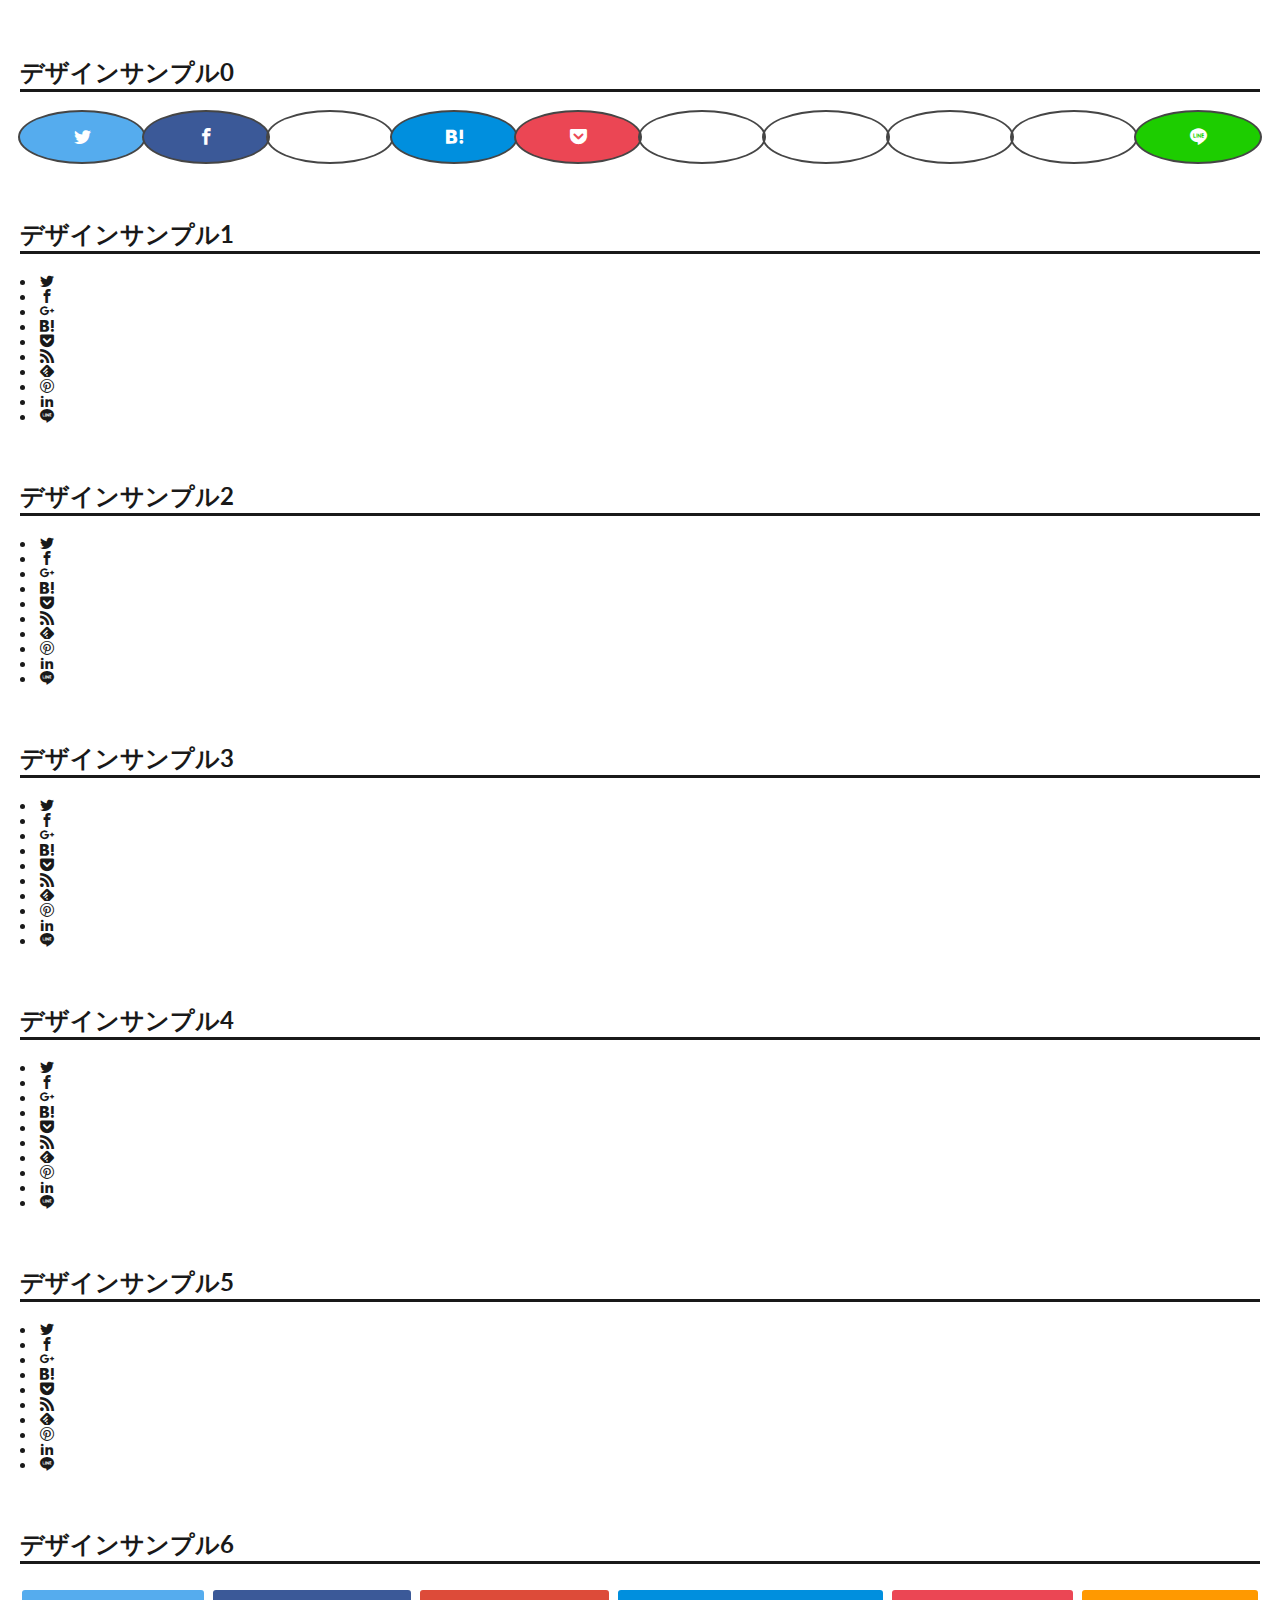
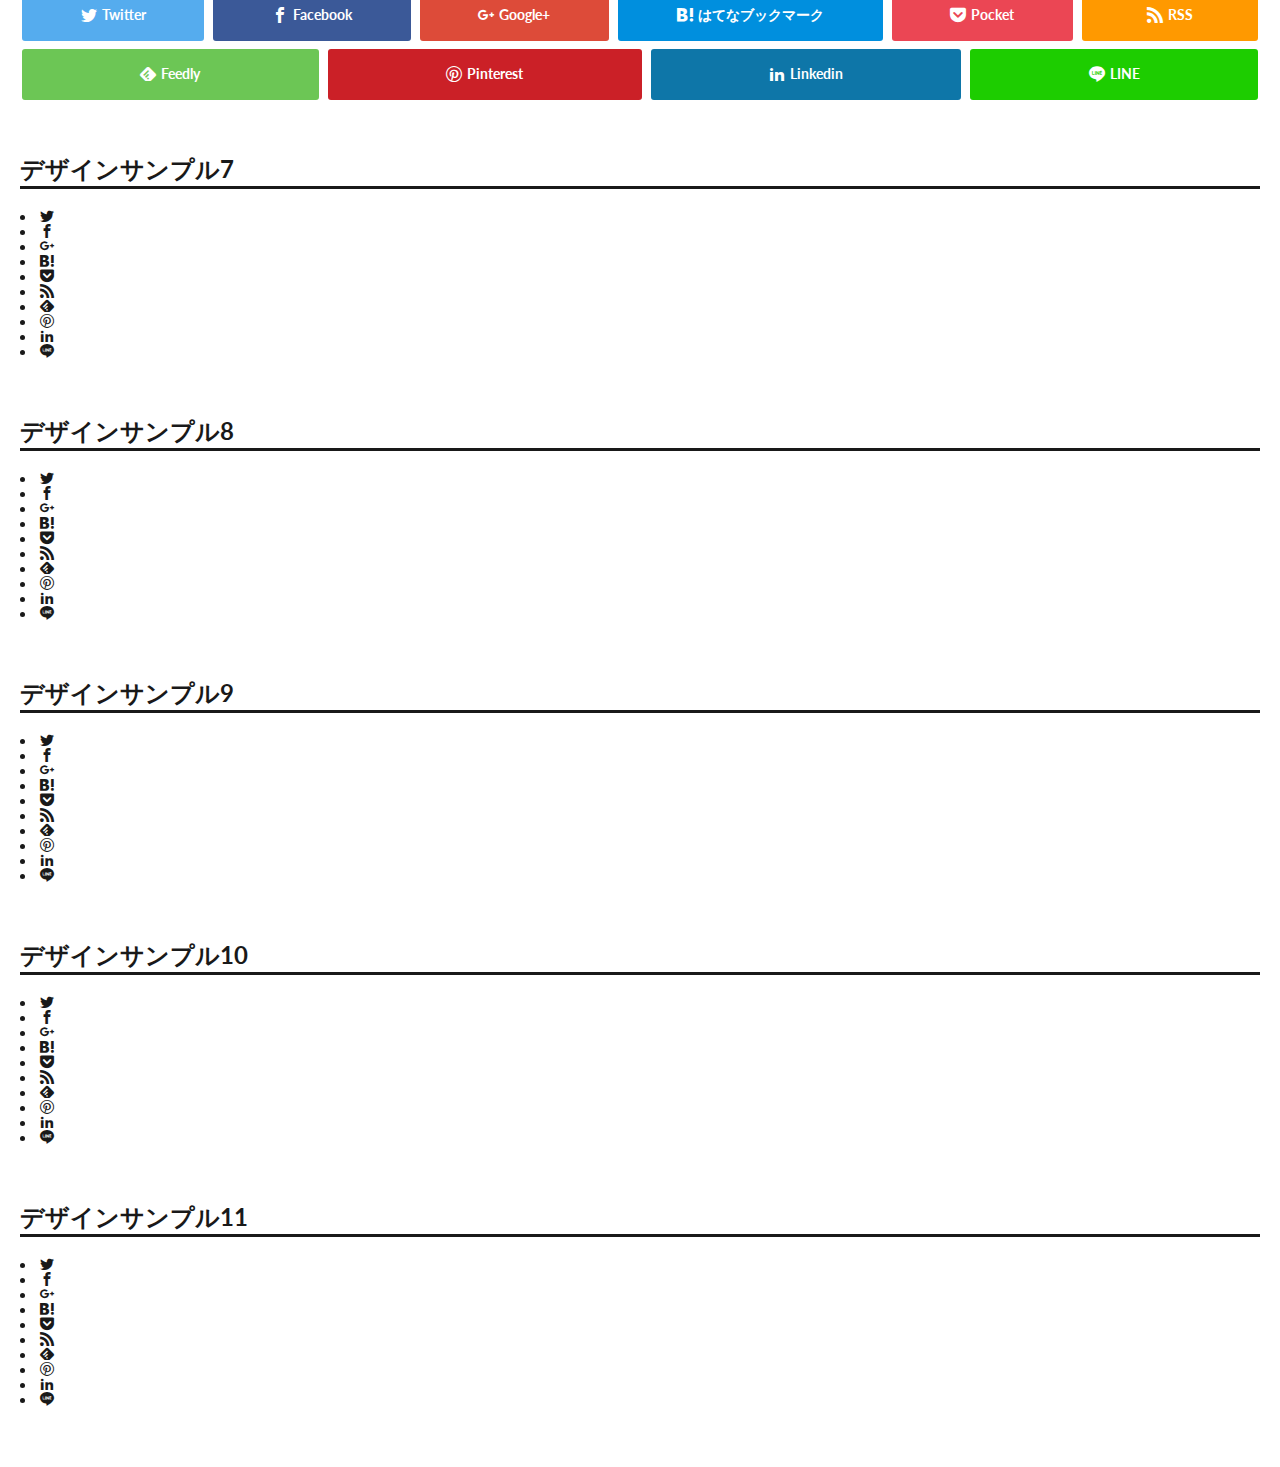
<file: fonts/sharebtn/index.html>
<!doctype html>
<html lang="ja">
<head>
<meta charset="UTF-8">   
<title>【CSS】SNSシェアボタンサンプル</title>
<meta http-equiv="X-UA-Compatible" content="IE=edge">
<meta name="viewport" content="width=device-width, initial-scale=1, shrink-to-fit=no" />
<link rel="stylesheet" href="css/icon.css">
<link rel="stylesheet" href="css/style.css">
<link rel="stylesheet" href="https://fonts.googleapis.com/css?family=Lato:400,700,900">
</head>
<body>

<h2>デザインサンプル0</h2>
<ul class="shareList">
  <li class="shareList__item"><a class="shareList__link icon-twitter" href="#" target="_blank" title="Twitter"></a></li>
  <li class="shareList__item"><a class="shareList__link icon-facebook" href="#" target="_blank" title="Facebook"></a></li>
  <li class="shareList__item"><a class="shareList__link icon-google-plus" href="#" target="_blank" title="Google+"></a></li>
  <li class="shareList__item"><a class="shareList__link icon-hatebu" href="#" target="_blank" title="はてなブックマーク"></a></li>
  <li class="shareList__item"><a class="shareList__link icon-pocket" href="#" target="_blank" title="Pocket"></a></li>
  <li class="shareList__item"><a class="shareList__link icon-rss" href="#" target="_blank" title="RSS"></a></li>
  <li class="shareList__item"><a class="shareList__link icon-feedly" href="#" target="_blank" title="Feedly"></a></li>
  <li class="shareList__item"><a class="shareList__link icon-pinterest" href="#" target="_blank" title="Pinterest"></a></li>
  <li class="shareList__item"><a class="shareList__link icon-linkedin" href="#" target="_blank" title="Linkedin"></a></li>
  <li class="shareList__item"><a class="shareList__link icon-line" href="#" target="_blank" title="LINE"></a></li>
</ul>


<h2>デザインサンプル1</h2>
<ul class="shareList1">
  <li class="shareList1__item"><a class="shareList1__link icon-twitter" href="#" target="_blank" title="Twitter"></a></li>
  <li class="shareList1__item"><a class="shareList1__link icon-facebook" href="#" target="_blank" title="Facebook"></a></li>
  <li class="shareList1__item"><a class="shareList1__link icon-google-plus" href="#" target="_blank" title="Google+"></a></li>
  <li class="shareList1__item"><a class="shareList1__link icon-hatebu" href="#" target="_blank" title="はてなブックマーク"></a></li>
  <li class="shareList1__item"><a class="shareList1__link icon-pocket" href="#" target="_blank" title="Pocket"></a></li>
  <li class="shareList1__item"><a class="shareList1__link icon-rss" href="#" target="_blank" title="RSS"></a></li>
  <li class="shareList1__item"><a class="shareList1__link icon-feedly" href="#" target="_blank" title="Feedly"></a></li>
  <li class="shareList1__item"><a class="shareList1__link icon-pinterest" href="#" target="_blank" title="Pinterest"></a></li>
  <li class="shareList1__item"><a class="shareList1__link icon-linkedin" href="#" target="_blank" title="Linkedin"></a></li>
  <li class="shareList1__item"><a class="shareList1__link icon-line" href="#" target="_blank" title="LINE"></a></li>
</ul>


<h2>デザインサンプル2</h2>
<ul class="shareList2">
  <li class="shareList2__item"><a class="shareList2__link icon-twitter" href="#" target="_blank" title="Twitter"></a></li>
  <li class="shareList2__item"><a class="shareList2__link icon-facebook" href="#" target="_blank" title="Facebook"></a></li>
  <li class="shareList2__item"><a class="shareList2__link icon-google-plus" href="#" target="_blank" title="Google+"></a></li>
  <li class="shareList2__item"><a class="shareList2__link icon-hatebu" href="#" target="_blank" title="はてなブックマーク"></a></li>
  <li class="shareList2__item"><a class="shareList2__link icon-pocket" href="#" target="_blank" title="Pocket"></a></li>
  <li class="shareList2__item"><a class="shareList2__link icon-rss" href="#" target="_blank" title="RSS"></a></li>
  <li class="shareList2__item"><a class="shareList2__link icon-feedly" href="#" target="_blank" title="Feedly"></a></li>
  <li class="shareList2__item"><a class="shareList2__link icon-pinterest" href="#" target="_blank" title="Pinterest"></a></li>
  <li class="shareList2__item"><a class="shareList2__link icon-linkedin" href="#" target="_blank" title="Linkedin"></a></li>
  <li class="shareList2__item"><a class="shareList2__link icon-line" href="#" target="_blank" title="LINE"></a></li>
</ul>


<h2>デザインサンプル3</h2>
<ul class="shareList3">
  <li class="shareList3__item"><a class="shareList3__link icon-twitter" href="#" target="_blank" title="Twitter"></a></li>
  <li class="shareList3__item"><a class="shareList3__link icon-facebook" href="#" target="_blank" title="Facebook"></a></li>
  <li class="shareList3__item"><a class="shareList3__link icon-google-plus" href="#" target="_blank" title="Google+"></a></li>
  <li class="shareList3__item"><a class="shareList3__link icon-hatebu" href="#" target="_blank" title="はてなブックマーク"></a></li>
  <li class="shareList3__item"><a class="shareList3__link icon-pocket" href="#" target="_blank" title="Pocket"></a></li>
  <li class="shareList3__item"><a class="shareList3__link icon-rss" href="#" target="_blank" title="RSS"></a></li>
  <li class="shareList3__item"><a class="shareList3__link icon-feedly" href="#" target="_blank" title="Feedly"></a></li>
  <li class="shareList3__item"><a class="shareList3__link icon-pinterest" href="#" target="_blank" title="Pinterest"></a></li>
  <li class="shareList3__item"><a class="shareList3__link icon-linkedin" href="#" target="_blank" title="Linkedin"></a></li>
  <li class="shareList3__item"><a class="shareList3__link icon-line" href="#" target="_blank" title="LINE"></a></li>
</ul>


<h2>デザインサンプル4</h2>
<ul class="shareList4">
  <li class="shareList4__item"><a class="shareList4__link icon-twitter" href="#" target="_blank" title="Twitter"></a></li>
  <li class="shareList4__item"><a class="shareList4__link icon-facebook" href="#" target="_blank" title="Facebook"></a></li>
  <li class="shareList4__item"><a class="shareList4__link icon-google-plus" href="#" target="_blank" title="Google+"></a></li>
  <li class="shareList4__item"><a class="shareList4__link icon-hatebu" href="#" target="_blank" title="はてなブックマーク"></a></li>
  <li class="shareList4__item"><a class="shareList4__link icon-pocket" href="#" target="_blank" title="Pocket"></a></li>
  <li class="shareList4__item"><a class="shareList4__link icon-rss" href="#" target="_blank" title="RSS"></a></li>
  <li class="shareList4__item"><a class="shareList4__link icon-feedly" href="#" target="_blank" title="Feedly"></a></li>
  <li class="shareList4__item"><a class="shareList4__link icon-pinterest" href="#" target="_blank" title="Pinterest"></a></li>
  <li class="shareList4__item"><a class="shareList4__link icon-linkedin" href="#" target="_blank" title="Linkedin"></a></li>
  <li class="shareList4__item"><a class="shareList4__link icon-line" href="#" target="_blank" title="LINE"></a></li>
</ul>


<h2>デザインサンプル5</h2>
<ul class="shareList5">
  <li class="shareList5__item"><a class="shareList5__link icon-twitter" href="#" target="_blank" title="Twitter"></a></li>
  <li class="shareList5__item"><a class="shareList5__link icon-facebook" href="#" target="_blank" title="Facebook"></a></li>
  <li class="shareList5__item"><a class="shareList5__link icon-google-plus" href="#" target="_blank" title="Google+"></a></li>
  <li class="shareList5__item"><a class="shareList5__link icon-hatebu" href="#" target="_blank" title="はてなブックマーク"></a></li>
  <li class="shareList5__item"><a class="shareList5__link icon-pocket" href="#" target="_blank" title="Pocket"></a></li>
  <li class="shareList5__item"><a class="shareList5__link icon-rss" href="#" target="_blank" title="RSS"></a></li>
  <li class="shareList5__item"><a class="shareList5__link icon-feedly" href="#" target="_blank" title="Feedly"></a></li>
  <li class="shareList5__item"><a class="shareList5__link icon-pinterest" href="#" target="_blank" title="Pinterest"></a></li>
  <li class="shareList5__item"><a class="shareList5__link icon-linkedin" href="#" target="_blank" title="Linkedin"></a></li>
  <li class="shareList5__item"><a class="shareList5__link icon-line" href="#" target="_blank" title="LINE"></a></li>
</ul>


<h2>デザインサンプル6</h2>
<ul class="shareList6">
  <li class="shareList6__item"><a class="shareList6__link icon-twitter" href="#" target="_blank" title="Twitter"></a></li>
  <li class="shareList6__item"><a class="shareList6__link icon-facebook" href="#" target="_blank" title="Facebook"></a></li>
  <li class="shareList6__item"><a class="shareList6__link icon-google-plus" href="#" target="_blank" title="Google+"></a></li>
  <li class="shareList6__item"><a class="shareList6__link icon-hatebu" href="#" target="_blank" title="はてなブックマーク"></a></li>
  <li class="shareList6__item"><a class="shareList6__link icon-pocket" href="#" target="_blank" title="Pocket"></a></li>
  <li class="shareList6__item"><a class="shareList6__link icon-rss" href="#" target="_blank" title="RSS"></a></li>
  <li class="shareList6__item"><a class="shareList6__link icon-feedly" href="#" target="_blank" title="Feedly"></a></li>
  <li class="shareList6__item"><a class="shareList6__link icon-pinterest" href="#" target="_blank" title="Pinterest"></a></li>
  <li class="shareList6__item"><a class="shareList6__link icon-linkedin" href="#" target="_blank" title="Linkedin"></a></li>
  <li class="shareList6__item"><a class="shareList6__link icon-line" href="#" target="_blank" title="LINE"></a></li>
</ul>


<h2>デザインサンプル7</h2>
<ul class="shareList7">
  <li class="shareList7__item"><a class="shareList7__link icon-twitter" href="#" target="_blank" title="Twitter"></a></li>
  <li class="shareList7__item"><a class="shareList7__link icon-facebook" href="#" target="_blank" title="Facebook"></a></li>
  <li class="shareList7__item"><a class="shareList7__link icon-google-plus" href="#" target="_blank" title="Google+"></a></li>
  <li class="shareList7__item"><a class="shareList7__link icon-hatebu" href="#" target="_blank" title="はてなブックマーク"></a></li>
  <li class="shareList7__item"><a class="shareList7__link icon-pocket" href="#" target="_blank" title="Pocket"></a></li>
  <li class="shareList7__item"><a class="shareList7__link icon-rss" href="#" target="_blank" title="RSS"></a></li>
  <li class="shareList7__item"><a class="shareList7__link icon-feedly" href="#" target="_blank" title="Feedly"></a></li>
  <li class="shareList7__item"><a class="shareList7__link icon-pinterest" href="#" target="_blank" title="Pinterest"></a></li>
  <li class="shareList7__item"><a class="shareList7__link icon-linkedin" href="#" target="_blank" title="Linkedin"></a></li>
  <li class="shareList7__item"><a class="shareList7__link icon-line" href="#" target="_blank" title="LINE"></a></li>
</ul>

<h2>デザインサンプル8</h2>
<ul class="shareList8">
  <li class="shareList8__item"><a class="shareList8__link icon-twitter" href="#" target="_blank" title="Twitter"></a></li>
  <li class="shareList8__item"><a class="shareList8__link icon-facebook" href="#" target="_blank" title="Facebook"></a></li>
  <li class="shareList8__item"><a class="shareList8__link icon-google-plus" href="#" target="_blank" title="Google+"></a></li>
  <li class="shareList8__item"><a class="shareList8__link icon-hatebu" href="#" target="_blank" title="はてなブックマーク"></a></li>
  <li class="shareList8__item"><a class="shareList8__link icon-pocket" href="#" target="_blank" title="Pocket"></a></li>
  <li class="shareList8__item"><a class="shareList8__link icon-rss" href="#" target="_blank" title="RSS"></a></li>
  <li class="shareList8__item"><a class="shareList8__link icon-feedly" href="#" target="_blank" title="Feedly"></a></li>
  <li class="shareList8__item"><a class="shareList8__link icon-pinterest" href="#" target="_blank" title="Pinterest"></a></li>
  <li class="shareList8__item"><a class="shareList8__link icon-linkedin" href="#" target="_blank" title="Linkedin"></a></li>
  <li class="shareList8__item"><a class="shareList8__link icon-line" href="#" target="_blank" title="LINE"></a></li>
</ul>


<h2>デザインサンプル9</h2>
<ul class="shareList9">
  <li class="shareList9__item"><a class="shareList9__link icon-twitter" href="#" target="_blank" title="Twitter"></a></li>
  <li class="shareList9__item"><a class="shareList9__link icon-facebook" href="#" target="_blank" title="Facebook"></a></li>
  <li class="shareList9__item"><a class="shareList9__link icon-google-plus" href="#" target="_blank" title="Google+"></a></li>
  <li class="shareList9__item"><a class="shareList9__link icon-hatebu" href="#" target="_blank" title="はてなブックマーク"></a></li>
  <li class="shareList9__item"><a class="shareList9__link icon-pocket" href="#" target="_blank" title="Pocket"></a></li>
  <li class="shareList9__item"><a class="shareList9__link icon-rss" href="#" target="_blank" title="RSS"></a></li>
  <li class="shareList9__item"><a class="shareList9__link icon-feedly" href="#" target="_blank" title="Feedly"></a></li>
  <li class="shareList9__item"><a class="shareList9__link icon-pinterest" href="#" target="_blank" title="Pinterest"></a></li>
  <li class="shareList9__item"><a class="shareList9__link icon-linkedin" href="#" target="_blank" title="Linkedin"></a></li>
  <li class="shareList9__item"><a class="shareList9__link icon-line" href="#" target="_blank" title="LINE"></a></li>
</ul>


<h2>デザインサンプル10</h2>
<ul class="shareList10">
  <li class="shareList10__item"><a class="shareList10__link icon-twitter" href="#" target="_blank" title="Twitter"></a></li>
  <li class="shareList10__item"><a class="shareList10__link icon-facebook" href="#" target="_blank" title="Facebook"></a></li>
  <li class="shareList10__item"><a class="shareList10__link icon-google-plus" href="#" target="_blank" title="Google+"></a></li>
  <li class="shareList10__item"><a class="shareList10__link icon-hatebu" href="#" target="_blank" title="はてなブックマーク"></a></li>
  <li class="shareList10__item"><a class="shareList10__link icon-pocket" href="#" target="_blank" title="Pocket"></a></li>
  <li class="shareList10__item"><a class="shareList10__link icon-rss" href="#" target="_blank" title="RSS"></a></li>
  <li class="shareList10__item"><a class="shareList10__link icon-feedly" href="#" target="_blank" title="Feedly"></a></li>
  <li class="shareList10__item"><a class="shareList10__link icon-pinterest" href="#" target="_blank" title="Pinterest"></a></li>
  <li class="shareList10__item"><a class="shareList10__link icon-linkedin" href="#" target="_blank" title="Linkedin"></a></li>
  <li class="shareList10__item"><a class="shareList10__link icon-line" href="#" target="_blank" title="LINE"></a></li>
</ul>


<h2>デザインサンプル11</h2>
<ul class="shareList11">
  <li class="shareList11__item"><a class="shareList11__link icon-twitter" href="#" target="_blank" title="Twitter"></a></li>
  <li class="shareList11__item"><a class="shareList11__link icon-facebook" href="#" target="_blank" title="Facebook"></a></li>
  <li class="shareList11__item"><a class="shareList11__link icon-google-plus" href="#" target="_blank" title="Google+"></a></li>
  <li class="shareList11__item"><a class="shareList11__link icon-hatebu" href="#" target="_blank" title="はてなブックマーク"></a></li>
  <li class="shareList11__item"><a class="shareList11__link icon-pocket" href="#" target="_blank" title="Pocket"></a></li>
  <li class="shareList11__item"><a class="shareList11__link icon-rss" href="#" target="_blank" title="RSS"></a></li>
  <li class="shareList11__item"><a class="shareList11__link icon-feedly" href="#" target="_blank" title="Feedly"></a></li>
  <li class="shareList11__item"><a class="shareList11__link icon-pinterest" href="#" target="_blank" title="Pinterest"></a></li>
  <li class="shareList11__item"><a class="shareList11__link icon-linkedin" href="#" target="_blank" title="Linkedin"></a></li>
  <li class="shareList11__item"><a class="shareList11__link icon-line" href="#" target="_blank" title="LINE"></a></li>
</ul>




</body>
</html>
</file>
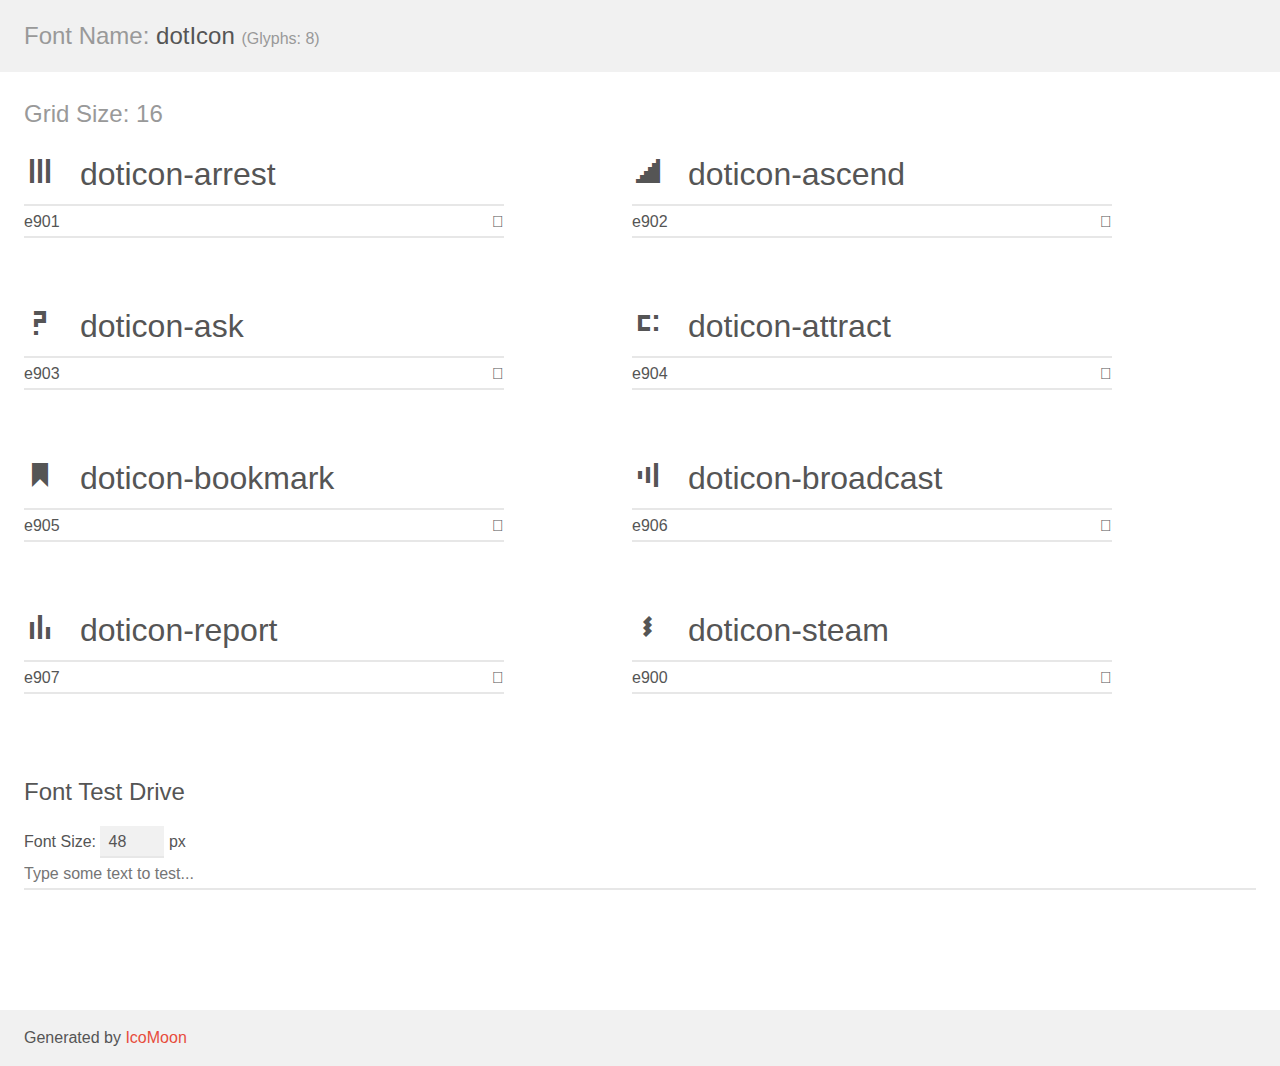
<file: fonts/dotIcon/demo.html>
<!doctype html>
<html>
<head>
    <meta charset="utf-8">
    <title>IcoMoon Demo</title>
    <meta name="description" content="An Icon Font Generated By IcoMoon.io">
    <meta name="viewport" content="width=device-width, initial-scale=1">
    <link rel="stylesheet" href="demo-files/demo.css">
    <link rel="stylesheet" href="style.css"></head>
<body>
    <div class="bgc1 clearfix">
        <h1 class="mhmm mvm"><span class="fgc1">Font Name:</span> dotIcon <small class="fgc1">(Glyphs:&nbsp;8)</small></h1>
    </div>
    <div class="clearfix mhl ptl">
        <h1 class="mvm mtn fgc1">Grid Size: 16</h1>
        <div class="glyph fs1">
            <div class="clearfix bshadow0 pbs">
                <span class="doticon-arrest">
                
                </span>
                <span class="mls"> doticon-arrest</span>
            </div>
            <fieldset class="fs0 size1of1 clearfix hidden-false">
                <input type="text" readonly value="e901" class="unit size1of2" />
                <input type="text" maxlength="1" readonly value="&#xe901;" class="unitRight size1of2 talign-right" />
            </fieldset>
            <div class="fs0 bshadow0 clearfix hidden-true">
                <span class="unit pvs fgc1">liga: </span>
                <input type="text" readonly value="" class="liga unitRight" />
            </div>
        </div>
        <div class="glyph fs1">
            <div class="clearfix bshadow0 pbs">
                <span class="doticon-ascend">
                
                </span>
                <span class="mls"> doticon-ascend</span>
            </div>
            <fieldset class="fs0 size1of1 clearfix hidden-false">
                <input type="text" readonly value="e902" class="unit size1of2" />
                <input type="text" maxlength="1" readonly value="&#xe902;" class="unitRight size1of2 talign-right" />
            </fieldset>
            <div class="fs0 bshadow0 clearfix hidden-true">
                <span class="unit pvs fgc1">liga: </span>
                <input type="text" readonly value="" class="liga unitRight" />
            </div>
        </div>
        <div class="glyph fs1">
            <div class="clearfix bshadow0 pbs">
                <span class="doticon-ask">
                
                </span>
                <span class="mls"> doticon-ask</span>
            </div>
            <fieldset class="fs0 size1of1 clearfix hidden-false">
                <input type="text" readonly value="e903" class="unit size1of2" />
                <input type="text" maxlength="1" readonly value="&#xe903;" class="unitRight size1of2 talign-right" />
            </fieldset>
            <div class="fs0 bshadow0 clearfix hidden-true">
                <span class="unit pvs fgc1">liga: </span>
                <input type="text" readonly value="" class="liga unitRight" />
            </div>
        </div>
        <div class="glyph fs1">
            <div class="clearfix bshadow0 pbs">
                <span class="doticon-attract">
                
                </span>
                <span class="mls"> doticon-attract</span>
            </div>
            <fieldset class="fs0 size1of1 clearfix hidden-false">
                <input type="text" readonly value="e904" class="unit size1of2" />
                <input type="text" maxlength="1" readonly value="&#xe904;" class="unitRight size1of2 talign-right" />
            </fieldset>
            <div class="fs0 bshadow0 clearfix hidden-true">
                <span class="unit pvs fgc1">liga: </span>
                <input type="text" readonly value="" class="liga unitRight" />
            </div>
        </div>
        <div class="glyph fs1">
            <div class="clearfix bshadow0 pbs">
                <span class="doticon-bookmark">
                
                </span>
                <span class="mls"> doticon-bookmark</span>
            </div>
            <fieldset class="fs0 size1of1 clearfix hidden-false">
                <input type="text" readonly value="e905" class="unit size1of2" />
                <input type="text" maxlength="1" readonly value="&#xe905;" class="unitRight size1of2 talign-right" />
            </fieldset>
            <div class="fs0 bshadow0 clearfix hidden-true">
                <span class="unit pvs fgc1">liga: </span>
                <input type="text" readonly value="" class="liga unitRight" />
            </div>
        </div>
        <div class="glyph fs1">
            <div class="clearfix bshadow0 pbs">
                <span class="doticon-broadcast">
                
                </span>
                <span class="mls"> doticon-broadcast</span>
            </div>
            <fieldset class="fs0 size1of1 clearfix hidden-false">
                <input type="text" readonly value="e906" class="unit size1of2" />
                <input type="text" maxlength="1" readonly value="&#xe906;" class="unitRight size1of2 talign-right" />
            </fieldset>
            <div class="fs0 bshadow0 clearfix hidden-true">
                <span class="unit pvs fgc1">liga: </span>
                <input type="text" readonly value="" class="liga unitRight" />
            </div>
        </div>
        <div class="glyph fs1">
            <div class="clearfix bshadow0 pbs">
                <span class="doticon-report">
                
                </span>
                <span class="mls"> doticon-report</span>
            </div>
            <fieldset class="fs0 size1of1 clearfix hidden-false">
                <input type="text" readonly value="e907" class="unit size1of2" />
                <input type="text" maxlength="1" readonly value="&#xe907;" class="unitRight size1of2 talign-right" />
            </fieldset>
            <div class="fs0 bshadow0 clearfix hidden-true">
                <span class="unit pvs fgc1">liga: </span>
                <input type="text" readonly value="" class="liga unitRight" />
            </div>
        </div>
        <div class="glyph fs1">
            <div class="clearfix bshadow0 pbs">
                <span class="doticon-steam">
                
                </span>
                <span class="mls"> doticon-steam</span>
            </div>
            <fieldset class="fs0 size1of1 clearfix hidden-false">
                <input type="text" readonly value="e900" class="unit size1of2" />
                <input type="text" maxlength="1" readonly value="&#xe900;" class="unitRight size1of2 talign-right" />
            </fieldset>
            <div class="fs0 bshadow0 clearfix hidden-true">
                <span class="unit pvs fgc1">liga: </span>
                <input type="text" readonly value="" class="liga unitRight" />
            </div>
        </div>
    </div>

    <!--[if gt IE 8]><!-->
    <div class="mhl clearfix mbl">
        <h1>Font Test Drive</h1>
        <label>
            Font Size: <input id="fontSize" type="number" class="textbox0 mbm"
            min="8" value="48" />
            px
        </label>
        <input id="testText" type="text" class="phl size1of1 mvl"
        placeholder="Type some text to test..." value=""/>
        <div id="testDrive" class="doticon-">&nbsp;
        </div>
    </div>
    <!--<![endif]-->
    <div class="bgc1 clearfix">
        <p class="mhl">Generated by <a href="https://icomoon.io/app">IcoMoon</a></p>
    </div>

    <script src="demo-files/demo.js"></script>
</body>
</html>
</file>
<file: fonts/sharebtn/css/icon.css>
@font-face {
	font-family: 'icomoon';
	src:url('../fonts/icomoon.eot?ookgoz');
	src:url('../fonts/icomoon.eot?ookgoz#iefix') format('embedded-opentype'),
		url('../fonts/icomoon.ttf?ookgoz') format('truetype'),
		url('../fonts/icomoon.woff?ookgoz') format('woff'),
		url('../fonts/icomoon.svg?ookgoz#icomoon') format('svg');
		font-weight: normal;
		font-style: normal;
}

[class^="icon-"], [class*=" icon-"] {
	/* use !important to prevent issues with browser extensions that change fonts */
	font-family: 'icomoon' !important;
	speak: none;
	font-style: normal;
	font-weight: normal;
	font-variant: normal;
	text-transform: none;
	line-height: inherit;
	
	/* Better Font Rendering =========== */
	-webkit-font-smoothing: antialiased;
	-moz-osx-font-smoothing: grayscale;
}

.icon-line:before        {content: "\e90a";}
.icon-feedly:before      {content: "\e900";}
.icon-pocket:before      {content: "\e902";}
.icon-instagram:before   {content: "\ea92";}
.icon-twitter:before     {content: "\ea96";}
.icon-youtube:before     {content: "\ea9d";}
.icon-google:before      {content: "\ea88";}
.icon-google2:before     {content: "\ea89";}
.icon-google-plus:before {content: "\ea8b";}
.icon-google-plus2:before{content: "\ea8c";}
.icon-facebook:before    {content: "\ea90";}
.icon-facebook2:before   {content: "\ea91";}
.icon-linkedin:before    {content: "\eaca";}
.icon-linkedin2:before   {content: "\eac9";}
.icon-pinterest:before   {content: "\ead2";}
.icon-pinterest2:before  {content: "\ead1";}
.icon-hatebu:before      {content: "\e903";}
.icon-hatebu2:before     {content: "\e901";}
.icon-rss:before         {content: "\ea9b";}
.icon-rss2:before        {content: "\ea9c";}
</file>
<file: fonts/sharebtn/css/style.css>
/*リセット
/************************************************************/
html,body,p,ol,ul,li,dl,dt,dd,blockquote,figure,fieldset,legend,textarea,pre,iframe,hr,h1,h2,h3,h4,h5,h6{
	margin:0;
	padding:0;
}
h1,h2,h3,h4,h5,h6{font-size:100%;}
ol,ul,li,dl{list-style-position: inside;}
button,input,select,textarea{margin:0;}
html{
	box-sizing:border-box;
	line-height:1;
	font-size: 62.5%;
}
*,*:before,*:after{box-sizing:inherit;}
img,embed,iframe,object,audio,video{max-width:100%;}
iframe{border:0;}
table{
	border-collapse:collapse;
	border-spacing:0;
}
td,th{
	padding:0;
	text-align:left;
}
hr{
	height: 0;
	border: 0;
}


/*ベース
/************************************************************/
body {
	width:100%;
	font-family: "Lato", "游ゴシック体", "Yu Gothic", "YuGothic", "ヒラギノ角ゴシック Pro", "Hiragino Kaku Gothic Pro", "メイリオ", "Meiryo, Osaka", "ＭＳ Ｐゴシック", "MS PGothic", "sans-serif";
	font-size: 14px;
	font-weight:500;
	color:#191919;
	padding:0 20px 60px 20px;
}
button, input, select, textarea{
	font-family:inherit;
	font-weight:inherit;
	font-size:  inherit;
}
a{
	color:inherit;
	text-decoration:none;
}
*:after{font-family: "Lato", "游ゴシック体", "Yu Gothic", "YuGothic", "ヒラギノ角ゴシック Pro", "Hiragino Kaku Gothic Pro", "メイリオ", "Meiryo, Osaka", "ＭＳ Ｐゴシック", "MS PGothic", "sans-serif";}


/*見出し
/************************************************************/
h2{
	font-size:24px;
	border-bottom:3px solid;
	margin:60px 0 20px 0;
	padding-bottom:5px;
}





/*shareボタンstyle
/************************************************************/

/*ソーシャルリストデザイン0*/
.shareList {
	list-style:none;
	display: flex;
    justify-content: flex-end;
	flex-wrap:wrap;
	width:100%;
	margin:0;
	padding:0;
}
.shareList__item {
    flex-grow: 1;
	height:50px;
	line-height:50px;
	min-width:0px;
	text-align:center;
}
.shareList__link {
	display:block;
	color:#ffffff;
	text-decoration: none;
}
@media screen and (max-width:768px) {
	.shareList__link::before{
		color: #fff;
		font-size:17px;
		display:block;
		transition: ease-in-out .2s;
	}
}
@media screen and (min-width:769px) {
	.shareList__link::before{
		color: #fff;
		font-size:17px;
		display:block;
		border-radius: 50%;
		transition: ease-in-out .2s;
		-webkit-box-shadow: 0px 0px 0px 2px #454545;
	  box-shadow: 0px 0px 0px 2px #454545;
	}
}
.shareList__link.icon-twitter::before{background:#55acee;}
.shareList__link.icon-facebook::before{background:#3b5998;}
.shareList__link.icon-hatebu::before{background:#008fde;}
.shareList__link.icon-pocket::before{background:#eb4654;}
.shareList__link.icon-line::before{background:#1dcd00;}

.shareList__link:hover::before{
	background:#ffffff;
	transform: scale(1.2);
	box-shadow:1px 1px 4px 0px rgba(0,0,0,0.15);
}

.shareList__link.icon-twitter:hover::before{color:#55acee;}
.shareList__link.icon-facebook:hover::before{color:#3B5998;}
.shareList__link.icon-hatebu:hover::before{color:#008FDE;}
.shareList__link.icon-pocket:hover::before{color:#EB4654;}
.shareList__link.icon-line:hover::before{color:#1dcd00;}


/*ソーシャルリストデザイン6*/
.shareList6 {
	list-style:none;
	display: flex;
    justify-content: flex-end;
	flex-wrap:wrap;
	padding:0;
	margin:-5px 0 0 -5px;
}
.shareList6__item {
    flex-grow: 1;
	height:50px;
	line-height:50px;
	min-width:180px;
	text-align:center;
	margin:9px 0 0 5px;
}
.shareList6__link {
	display:block;
	color:#ffffff;
	text-decoration: none;
	transition: .2s;
	border:2px solid;
	border-radius: 5px;
}
.shareList6__link::before{
	font-size:16px;
}
.shareList6__link::after{
	content:attr(title);
	font-size:14px;
	font-weight:700;
	vertical-align: top;
	margin-left:5px;
}


.shareList6__link.icon-twitter{background:#55acee;}
.shareList6__link.icon-twitter:hover{color:#55acee; background:#ffffff; border-color:#55acee;}

.shareList6__link.icon-facebook{background:#3B5998;}
.shareList6__link.icon-facebook:hover{color:#3B5998; background:#ffffff; border-color:#3B5998;}

.shareList6__link.icon-google-plus{background:#dd4b39;}
.shareList6__link.icon-google-plus:hover{color:#dd4b39; background:#ffffff; border-color:#dd4b39;}

.shareList6__link.icon-hatebu{background:#008FDE;}
.shareList6__link.icon-hatebu:hover{color:#008FDE; background:#ffffff; border-color:#008FDE;}

.shareList6__link.icon-pocket{background:#EB4654;}
.shareList6__link.icon-pocket:hover{color:#EB4654; background:#ffffff; border-color:#EB4654;}

.shareList6__link.icon-rss{background:#ff9900;}
.shareList6__link.icon-rss:hover{color:#ff9900; background:#ffffff; border-color:#ff9900;}

.shareList6__link.icon-feedly{background:#6cc655;}
.shareList6__link.icon-feedly:hover{color:#6cc655; background:#ffffff; border-color:#6cc655;}

.shareList6__link.icon-pinterest{background:#cb2027;}
.shareList6__link.icon-pinterest:hover{color:#cb2027; background:#ffffff; border-color:#cb2027;}

.shareList6__link.icon-linkedin{background:#0e76a8;}
.shareList6__link.icon-linkedin:hover{color:#0e76a8; background:#ffffff; border-color:#0e76a8;}

.shareList6__link.icon-line{background:#1dcd00;}
.shareList6__link.icon-line:hover{color:#1dcd00; background:#ffffff; border-color:#1dcd00;}
</file>
<file: fonts/dotIcon/demo-files/demo.css>
body {
  padding: 0;
  margin: 0;
  font-family: sans-serif;
  font-size: 1em;
  line-height: 1.5;
  color: #555;
  background: #fff;
}
h1 {
  font-size: 1.5em;
  font-weight: normal;
}
small {
  font-size: .66666667em;
}
a {
  color: #e74c3c;
  text-decoration: none;
}
a:hover, a:focus {
  box-shadow: 0 1px #e74c3c;
}
.bshadow0, input {
  box-shadow: inset 0 -2px #e7e7e7;
}
input:hover {
  box-shadow: inset 0 -2px #ccc;
}
input, fieldset {
  font-family: sans-serif;
  font-size: 1em;
  margin: 0;
  padding: 0;
  border: 0;
}
input {
  color: inherit;
  line-height: 1.5;
  height: 1.5em;
  padding: .25em 0;
}
input:focus {
  outline: none;
  box-shadow: inset 0 -2px #449fdb;
}
.glyph {
  font-size: 16px;
  width: 15em;
  padding-bottom: 1em;
  margin-right: 4em;
  margin-bottom: 1em;
  float: left;
  overflow: hidden;
}
.liga {
  width: 80%;
  width: calc(100% - 2.5em);
}
.talign-right {
  text-align: right;
}
.talign-center {
  text-align: center;
}
.bgc1 {
  background: #f1f1f1;
}
.fgc1 {
  color: #999;
}
.fgc0 {
  color: #000;
}
p {
  margin-top: 1em;
  margin-bottom: 1em;
}
.mvm {
  margin-top: .75em;
  margin-bottom: .75em;
}
.mtn {
  margin-top: 0;
}
.mtl, .mal {
  margin-top: 1.5em;
}
.mbl, .mal {
  margin-bottom: 1.5em;
}
.mal, .mhl {
  margin-left: 1.5em;
  margin-right: 1.5em;
}
.mhmm {
  margin-left: 1em;
  margin-right: 1em;
}
.mls {
  margin-left: .25em;
}
.ptl {
  padding-top: 1.5em;
}
.pbs, .pvs {
  padding-bottom: .25em;
}
.pvs, .pts {
  padding-top: .25em;
}
.unit {
  float: left;
}
.unitRight {
  float: right;
}
.size1of2 {
  width: 50%;
}
.size1of1 {
  width: 100%;
}
.clearfix:before, .clearfix:after {
  content: " ";
  display: table;
}
.clearfix:after {
  clear: both;
}
.hidden-true {
  display: none;
}
.textbox0 {
  width: 3em;
  background: #f1f1f1;
  padding: .25em .5em;
  line-height: 1.5;
  height: 1.5em;
}
#testDrive {
  display: block;
  padding-top: 24px;
  line-height: 1.5;
}
.fs0 {
  font-size: 16px;
}
.fs1 {
  font-size: 32px;
}
</file>
<file: fonts/dotIcon/style.css>
@font-face {
  font-family: 'dotIcon';
  src:  url('fonts/dotIcon.eot?tl7kkc');
  src:  url('fonts/dotIcon.eot?tl7kkc#iefix') format('embedded-opentype'),
    url('fonts/dotIcon.ttf?tl7kkc') format('truetype'),
    url('fonts/dotIcon.woff?tl7kkc') format('woff'),
    url('fonts/dotIcon.svg?tl7kkc#dotIcon') format('svg');
  font-weight: normal;
  font-style: normal;
}

[class^="doticon-"], [class*=" doticon-"] {
  /* use !important to prevent issues with browser extensions that change fonts */
  font-family: 'dotIcon' !important;
  speak: none;
  font-style: normal;
  font-weight: normal;
  font-variant: normal;
  text-transform: none;
  line-height: 1;

  /* Better Font Rendering =========== */
  -webkit-font-smoothing: antialiased;
  -moz-osx-font-smoothing: grayscale;
}

.doticon-arrest:before {
  content: "\e901";
}
.doticon-ascend:before {
  content: "\e902";
}
.doticon-ask:before {
  content: "\e903";
}
.doticon-attract:before {
  content: "\e904";
}
.doticon-bookmark:before {
  content: "\e905";
}
.doticon-broadcast:before {
  content: "\e906";
}
.doticon-report:before {
  content: "\e907";
}
.doticon-steam:before {
  content: "\e900";
}
</file>
